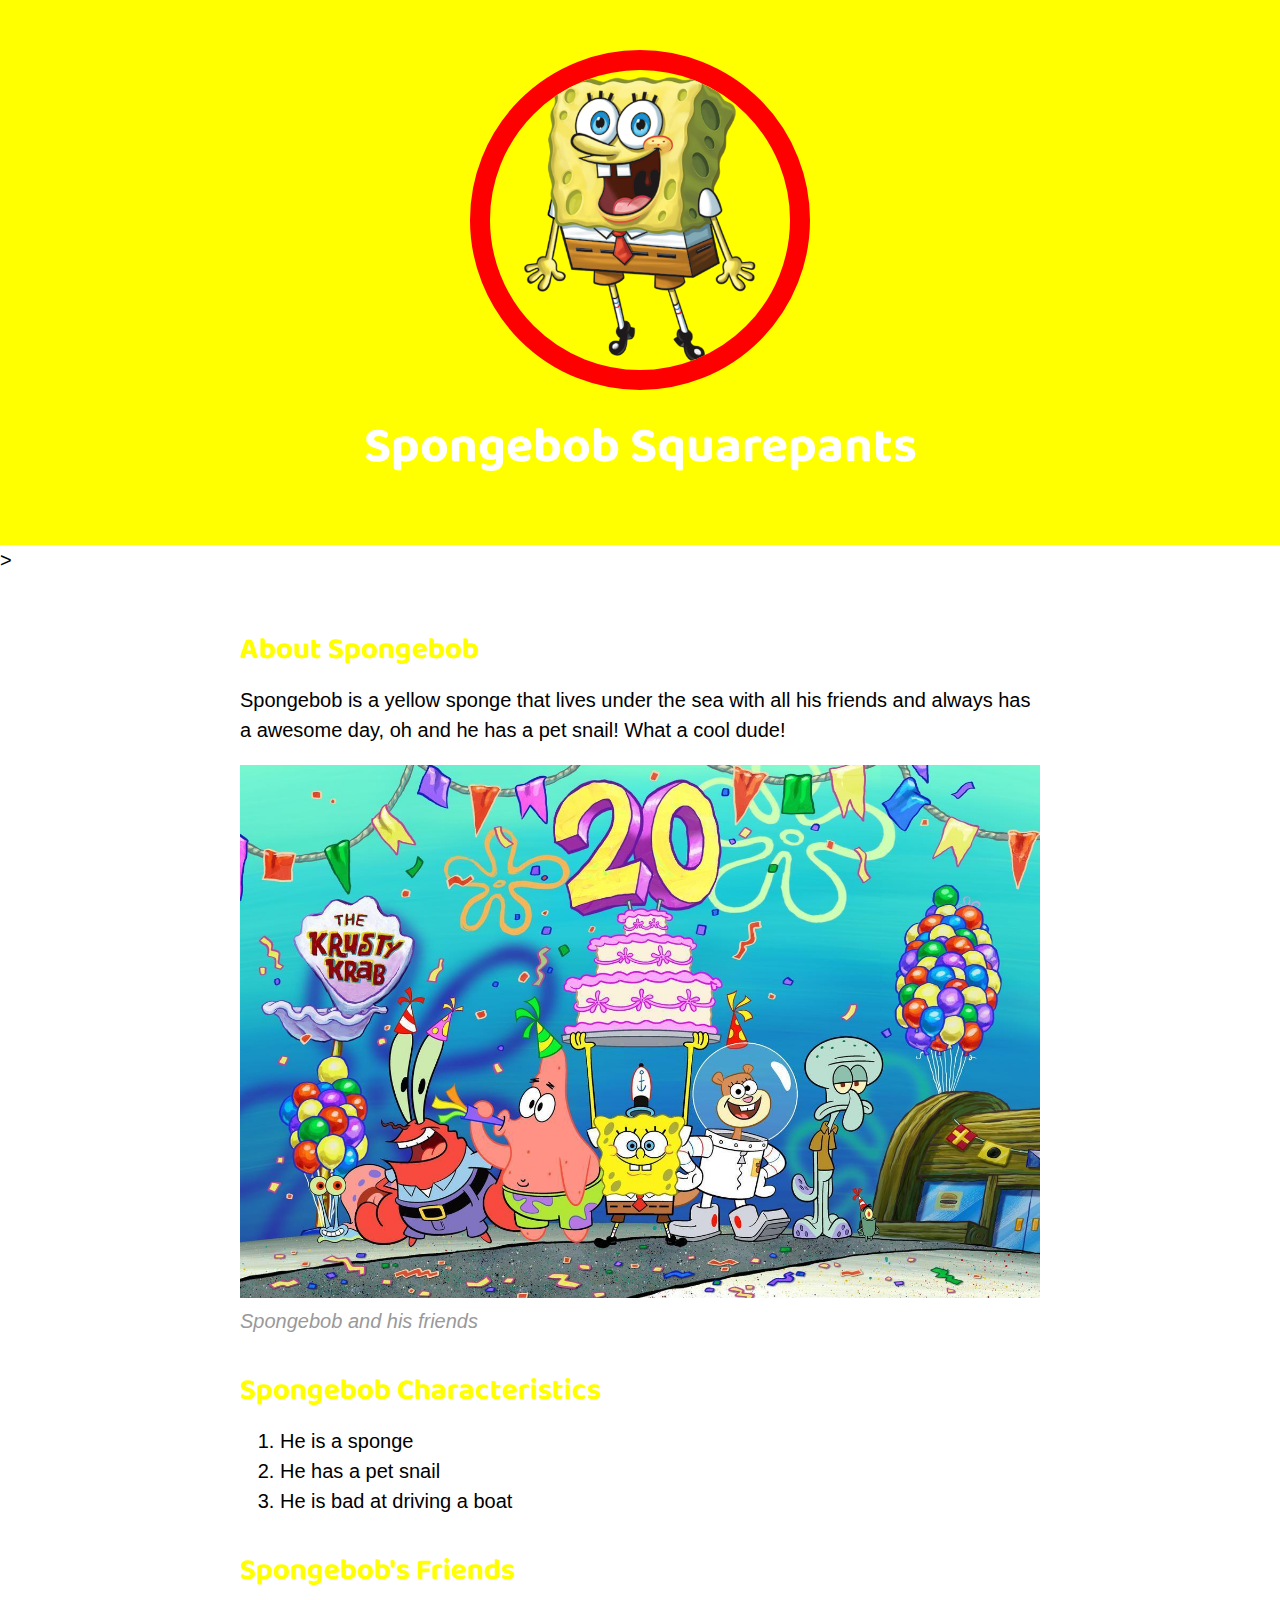
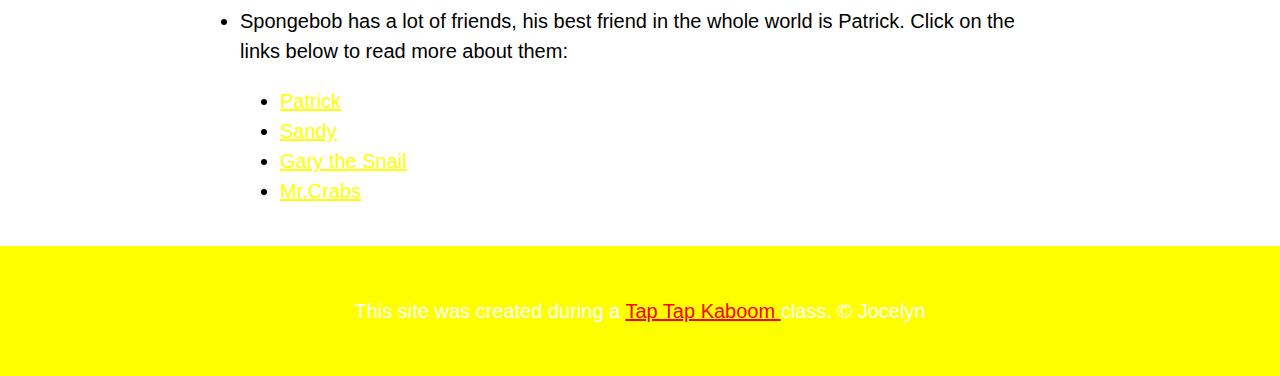
<file: index.html>
<!DOCTYPE html>
<html>
<head>
	<title>Spongebob Squarepants</title>
	<link rel="icon" href="img/SpongeBob-avatar.png">
	<link href="https://fonts.googleapis.com/css?family=Baloo&display=swap" rel="stylesheet">
	<link rel="stylesheet" type="text/css" href="css/hero.css">
</head>
<body>
	<!-- header element -->
	<header>
		<img src="img/SpongeBob-avatar.png">
		<h1>Spongebob Squarepants </h1>
	</header>>

	<!-- main element -->
	<main>
		<h2>About Spongebob</h2>
		<p>Spongebob is a yellow sponge that lives under the sea with all his friends and always has a awesome day, oh and he has a pet snail! What a cool dude!</p>
		<img src="img/SpongeBob-big.jpg">
		<p class="caption">Spongebob and his friends</p>

		<!-- Characteristics -->
		<h2>Spongebob Characteristics</h2>
		<ol>
			<li>He is a sponge</li>
			<li>He has a pet snail</li>
			<li>He is bad at driving a boat</li>
		</ol>
		
		<!-- Friends -->
		<h2>Spongebob's Friends</h2>
		<p>
			<li>Spongebob has a lot of friends, his best friend in the whole world is Patrick. Click on the links below to read more about them:</li>
			<ul>
				<li><a target="_blank" href="https://en.wikipedia.org/wiki/Patrick_Star">Patrick</a></li>
				<li><a target="_blank"  href="https://en.wikipedia.org/wiki/Sandy_Cheeks">Sandy</a></li>
				<li><a target="_blank"  href="https://spongebob.fandom.com/wiki/Gary_the_Snail">Gary the Snail</a></li>
				<li><a target="_blank"  href="https://en.wikipedia.org/wiki/Mr._Krabs">Mr.Crabs</a></li>
			</ul>
		</p>
	</main>

	<!-- Footer element -->
	<footer>
		<p>This site was created during a <a target="_blank"  href="https://taptapkaboom.com">Tap Tap Kaboom </a> class. &copy; Jocelyn</p>
	</footer>

</body>
</html>
</file>
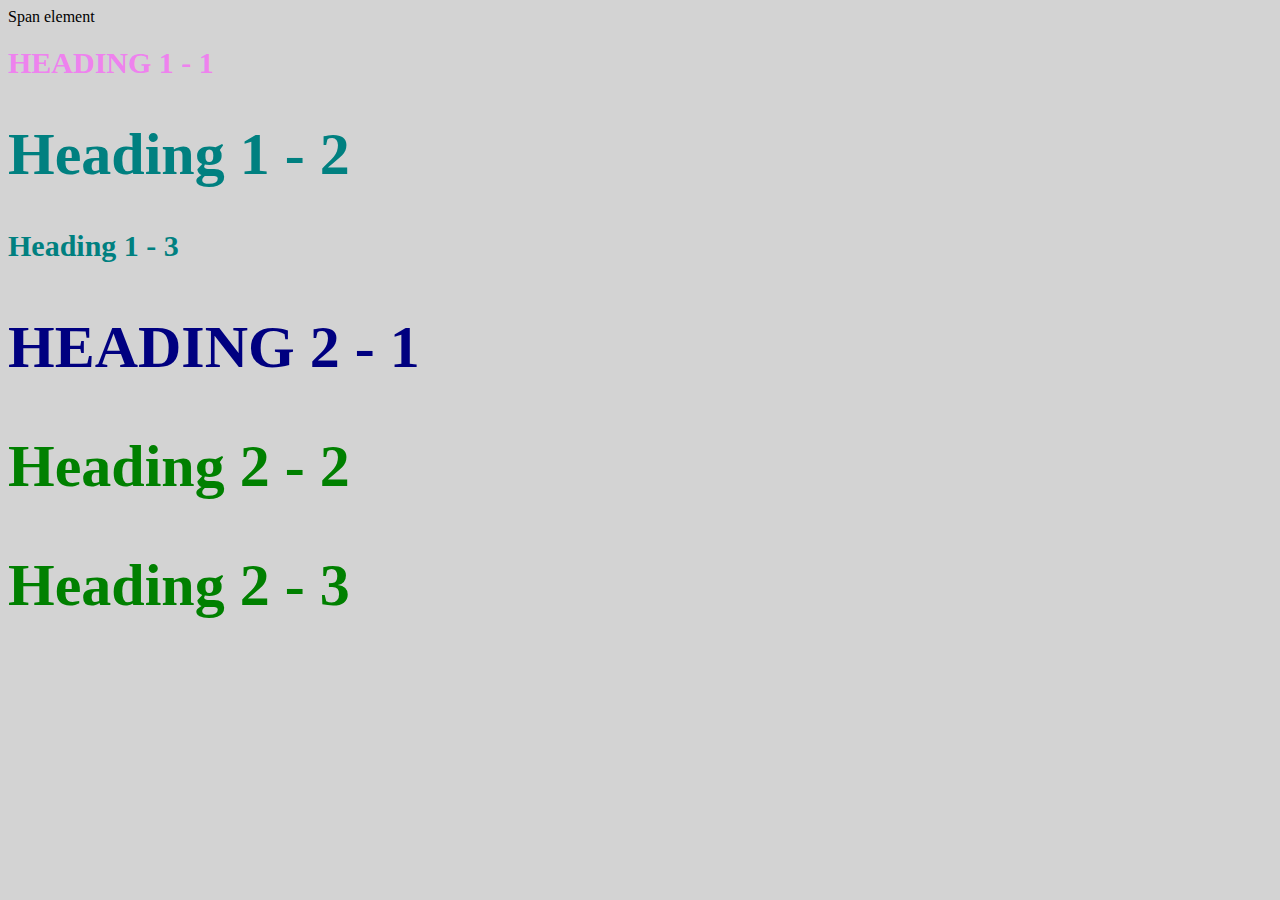
<file: style-test.html>
<!DOCTYPE html>
<html>
<head>
	<title>Style test</title>
	<link rel="stylesheet" type="text/css" href="css/test.css">
</head>
<body>
	<span>Span element</span>
	<h1 class="uppercase"><span>Heading 1 - 1</h1>
	<h1 class="big">Heading 1 - 2</h1>
	<h1>Heading 1 - 3</h1>
	<h2 class="big uppercase">Heading 2 - 1</h2>
	<h2 class="big">Heading 2 - 2</h2>
	<h2 class="big">Heading 2 - 3</h2>

</body>
</html>
</file>
<file: css/hero.css>
body{
	margin: 0;
	font-family: 'Helvetica', 'Arial', sans-serif;
	font-size: 20px;
	line-height: 30px;
}

header{
	background-color: yellow;
	text-align: center;
	padding-top: 50px;
	padding-bottom: 50px;
}

h1, h2{
	font-family: 'Baloo', cursive;
}

/* header styles */

header h1{
	color:white;
	font-size: 50px;

}

header img{
	border-radius: 170px;
	width: 300px;
	border: 20px solid red;
}

main{
	max-width: 800px;
	margin: 0 auto;
	padding: 20px;
}

main img{
	max-width: 100%;
}

h2{
	font-size: 30px;
	color: yellow;
	margin: 40px 0 10px;
}

a{
	color: yellow;
}
a:hover{
	color: red;
}

footer{
	background-color: yellow;
	text-align: center;
	color: white;
	padding: 50px;
}


footer p{
	margin:0;
}

footer a{
	color: red;
}
footer a:hover{
	opacity: .5;
	background-color: transparent;

}

p.caption{
	color: #999999;
	font-style: italic;
	margin-top: 0;
}
</file>
<file: css/test.css>
body{
	background-color: lightgrey;
}
		h1{
		font-size: 30px;
		color: teal;
		}

		h2{
		color: red;
		font-size: 20px;

		}

		h2{
		color: green;
		}

		.big{
		font-size: 60px;
		}

		.uppercase{
		text-transform: uppercase;
		}

		.big.uppercase{
		color: navy;
		}
		h1 span{
		color: violet;
		}
	</style>
</file>
